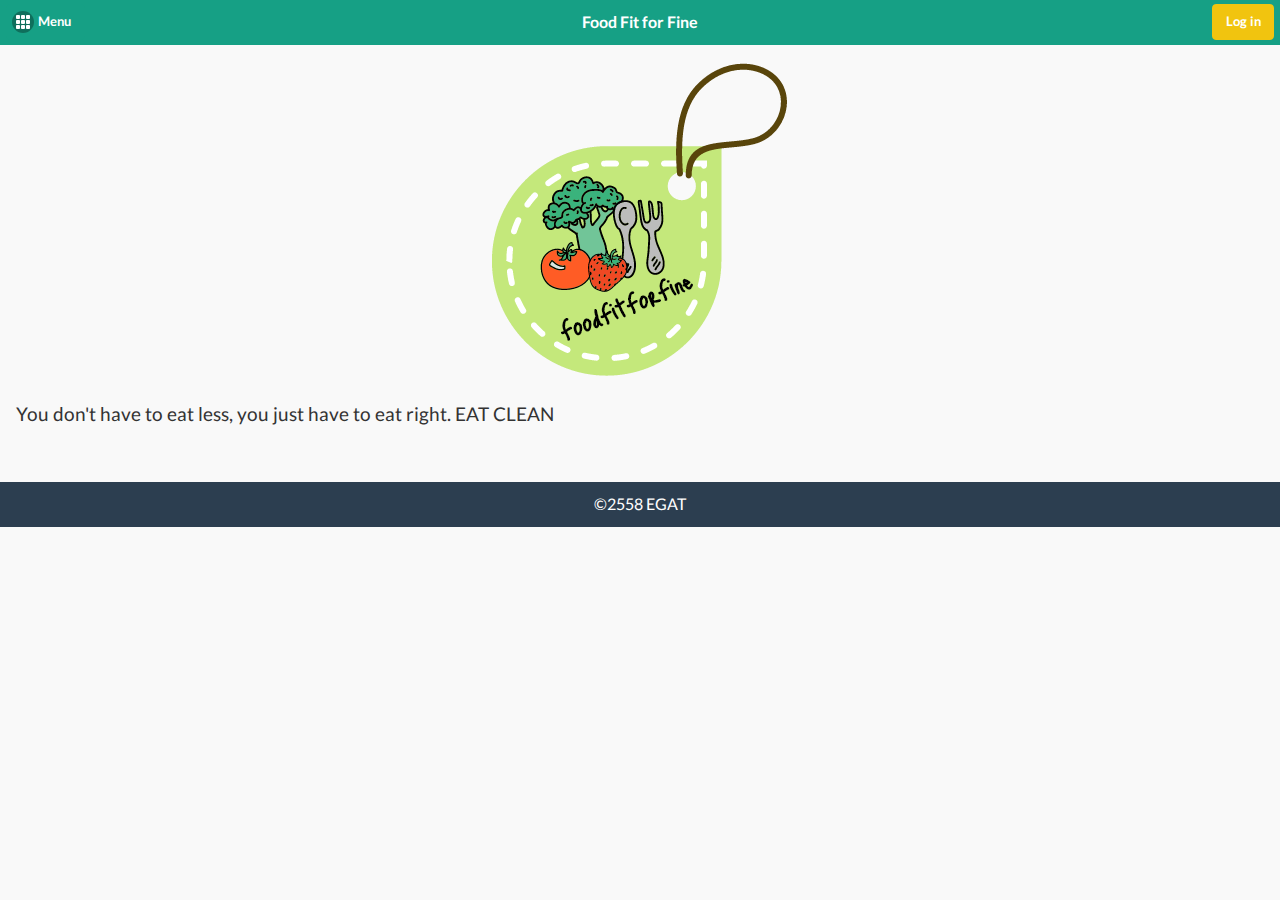
<file: index.html>
<!DOCTYPE html>
<!--
To change this license header, choose License Headers in Project Properties.
To change this template file, choose Tools | Templates
and open the template in the editor.
-->
<html>
    <head>
        <title>Food Fit For Fine</title>
        <meta charset="UTF-8">
        <meta name="viewport" content="width=device-width, initial-scale=1.0">        
        <!--<link href="css/themes/default/jquery.mobile-1.4.5.min.css" rel="stylesheet" type="text/css"/>-->
        <link href="css/app.css" rel="stylesheet" type="text/css"/>
        <link href="generated/jquery.mobile.flatui.css" rel="stylesheet" type="text/css"/>
        <script src="js/jquery.min.js" type="text/javascript"></script>
        <script src="js/jquery.mobile-1.4.5.min.js" type="text/javascript"></script>        
    </head>
    <body>
        <section data-role="page" id="home" data-title="Welcome">
            <header data-role="header" data-theme="b" >
                <H1>Food Fit for Fine</H1>  
                <a data-role="button" href="#main-menu" data-icon="grid">Menu</a>
                <a data-role="button" href="#login" class="ui-btn-right" data-theme="e">Log in</a>
            </header>
            <div data-role="content">                
                <a data-rel="popup" href="#pop1" data-transition="flip"><center><img src="images/my_logo.png" alt=""/></center></center></a>
                <H3>You don't have to eat less, you just have to eat right. EAT CLEAN</H3>
                <br>
            </div>
            <div data-role="popup" id="pop1">Clean food site for your fit body.</div>
            <footer data-role="footer">
                <h3>&copy;2558 EGAT</h3>
            </footer>
        </section>    
        <section data-role="page" id="main-menu">
            <header data-role="header" data-theme="c">               
                <H1>Main Menu</H1>                
                <a data-role="button" href="" data-rel="back" class="ui-btn-right" data-theme="e">Back</a>
            </header>
            <div data-role="content" data-theme="b">
                <div data-role="controlgroup" data-iconpos="left" class="ui-alt-icon">
                    <a data-role="button" href="form.html" data-icon="flat-heart" rel="external" >Check Calories</a>
                    <a data-role="button" href="foodlist.html#list" data-icon="flat-menu" rel="external" >Clean Food List</a>
                    <a data-role="button" href="thaicleanfood.html" data-icon="flat-location" rel="external">Clean Food Thai Thai</a>
                    <a data-role="button" href="tutorial.html" data-icon="flat-video" rel="external">Cooking Tutorial</a>
                    <a data-role="button" data-icon="flat-man" href="#about-us">About Us</a>    
                    <!--<a data-role="button" data-icon="flat-man" data-inline="true" href="hello.php">PHP</a>   -->
                    <br>
                    
                </div>
            </div>
            <footer data-role="footer">
                <h3>&copy;2558 EGAT</h3>
            </footer>
        </section>    
        <section data-role="page" id="app-detail">
            <header data-role="header" >

            </header>
            <div data-role="content">

            </div>
            <footer data-role="footer">
                <h3>&copy;2558 EGAT</h3>
            </footer>
        </section>    
        <section data-role="page" id="about-us">
            <header data-role="header" data-theme="b">
                <img src="images/mini_logo.png" alt="" class="ui-btn-left" height="37" width="37"/>
                <H1>About us</H1>                
                <a data-role="button" href="" data-rel="back" class="ui-btn-right" data-theme="e">Back</a>               
                
            </header>
            <div data-role="content">
                <h2>This App developed by Warangkana In-eyo.</h2>
                <br>
                <p>Credit:</p>
                <p>http://www.cleaneatingmag.com/slideshow/30-delicious-low-cal-meals/</p>
                <p>http://nutrition.saladworks.com/nutrition/CYO</p>                    
            </div>
            <footer data-role="footer">
                <h3>&copy;2558 EGAT</h3>
            </footer>
        </section>
        <section data-role="page" id="login">
            <header data-role="header" data-theme="b">
                <img src="images/mini_logo.png" alt="" class="ui-btn-left" height="37" width="37"/>
                <H1>Log in</H1>                
                <a data-role="button" href="" data-rel="back" class="ui-btn-right" data-theme="e">Back</a>
            </header>
            <div data-role="content">
                <form>
                    <div class="ui-field-contain">
                        <label>UserName:</label>
                        <input type="text" placeholder="User Name">
                    </div>
                    <div class="ui-field-contain">
                        <label>Password:</label>
                        <input type="password" placeholder="Password" data-clear-btn="true">
                    </div>
                    <div class="ui-field-contain">
                        <fieldset data-role="controlgroup" data-type="horizontal">
                            <button type="submit" data-icon="check" data-theme="f">Send</button>
                            <button type="reset" data-icon="delete" data-theme="f">Cancel</button>
                        </fieldset>
                    </div>
                </form>
            </div>
        </section>

        <script type="text/javascript">
            var serviceURL = "http://10.20.93.96/mycleanfood/typefood.php";
            var foodtype;
            var serviceURL2 = "http://10.20.93.96/mycleanfood/calorievalue.php";
            $("#query").on('pageinit',function (event){
             //alert("hello")   ;
             /*$.getJSON(serviceURL,function(data){
                 $("#food-list li").remove();   
                 foodtype=data.items;
             });*/
            });
            $(document).on('pageshow',"#query",function(){
                alert("sss");
                $.getJSON(serviceURL, function(data){
                 $("#food-list li").remove();   
                 foodtype = data.items;
                 $.each(foodtype,function(index,foodt){
                     $("#food-list").append("<li><a href='foodtype_detail.html?id="+foodt.id+"'>"+foodt.type_name+"</a></li>");
                     //$("#food-list").append("<li><a>"+foodt.type_name+"</a></li>");
                 });
                 $("#food-list").listview('refresh');
                });
            });
            /*$(document).on('pageshow',"#query",function(){
                $.getJSON(serviceURL, function(data){
                 $("#list option").remove();   
                 foodtype = data.items;
                 $.each(foodtype,function(index,foodt){
                     //alert(food.type_name);
                     $("#list").append($('<option>',{
                         value: foodtype.type_name,
                         text: foodtype.type_name
                     }));
                 });
                 //$("#food-list").listview('refresh');
                });
            });*/
            
            $(document).on('pageshow','#foodtype',function() {
               var id=getUrlVars()["id"] ;
               $.getJSON(serviceURL2+"?id="+id, function(data) {
                   var a = data.items;
                   $each(a,function (index,val) {
                       $("#sp1").html(val.type_name);
                   });
               });
            });
            
            function getUrlvars() {
                var vars = [], hash;
                var hashes = window.location.href.slice(window.location.href.indexOf('?')+1).split('&');
                for (var i=0; i<hashes.length; i++)
                {
                    hash = hashes[i].split('=');
                    vars.push(hash[0]);
                    vars[hash[0]] = hash[1];
                }
                return vars;
            }
        </script>
    </body>
</html>
</file>
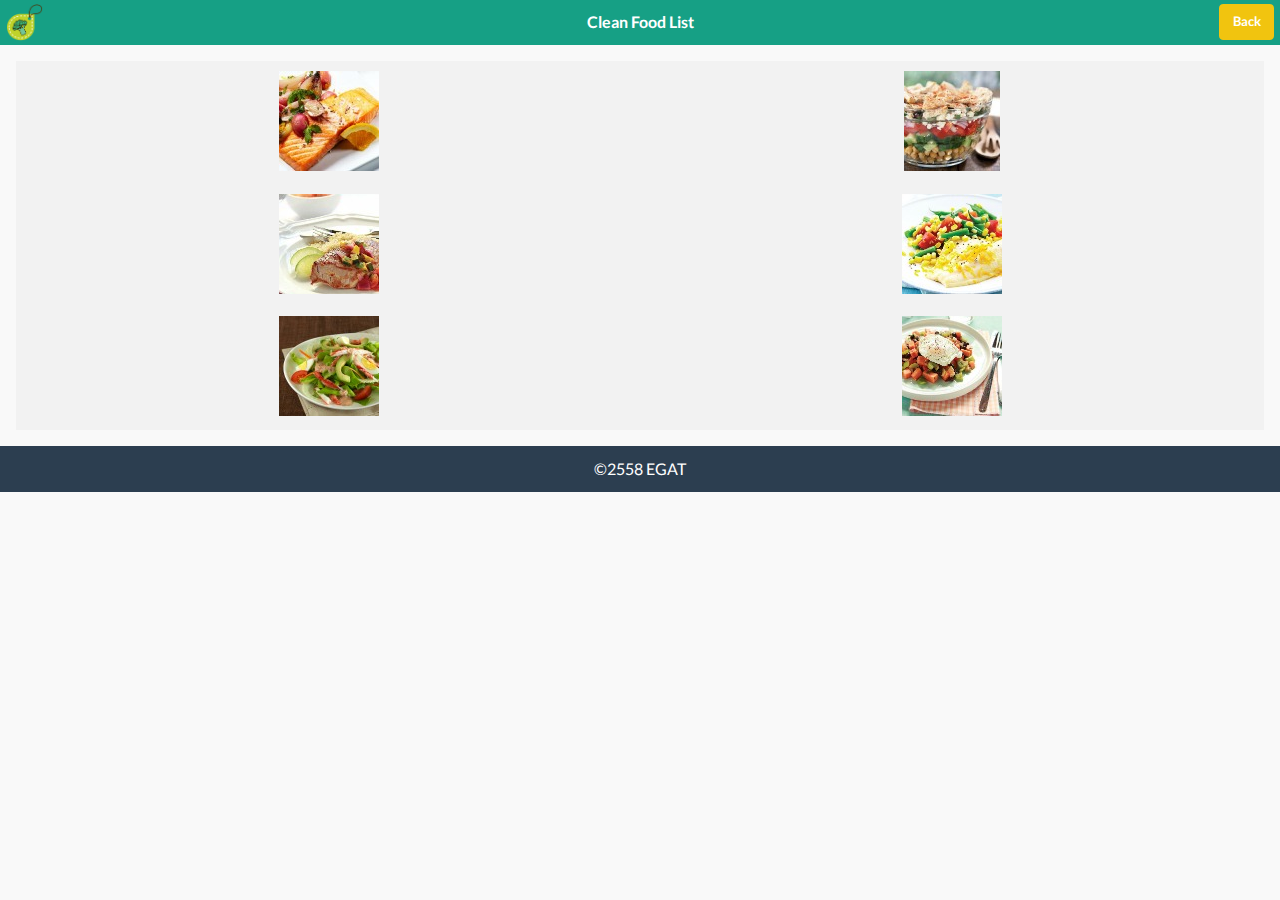
<file: foodlist.html>
<!DOCTYPE html>
<!--
To change this license header, choose License Headers in Project Properties.
To change this template file, choose Tools | Templates
and open the template in the editor.
-->
<html>
    <head>
        <title>Clean Food List</title>
        <meta charset="UTF-8">
        <meta name="viewport" content="width=device-width, initial-scale=1.0">
        <!--<link href="css/themes/default/jquery.mobile-1.4.5.min.css" rel="stylesheet" type="text/css"/>-->
        <link href="generated/jquery.mobile.flatui.css" rel="stylesheet" type="text/css"/>        
        <link href="css/app.css" rel="stylesheet" type="text/css"/>
        <script src="js/jquery.min.js" type="text/javascript"></script>
        <script src="js/jquery.mobile-1.4.5.min.js" type="text/javascript"></script>
    </head>
    <body>
        <section data-role="page" id="list" >
            <header data-role="header" data-theme="b">
                <img src="images/mini_logo.png" alt="" class="ui-btn-left" height="37" width="37"/>
                <h1>Clean Food List</h1>
                <a data-role="button" href="" data-rel="back" class="ui-btn-right" data-theme="e">Back</a>
            </header>
            <div data-role="content">
                <div data-role="navbar">
                    <ul class="nav navbar-nav">
                        <li><a href="#salmon" data-theme="c"><img class="ui-responsive" src="images/s_salmon.jpg" alt=""/></a></li>                        
                        <li><a href="#greek-salad" data-theme="c"><img src="images/s_GreekSaladwithBakedPita.jpg" alt=""/></a></li>                        
                        <li><a href="#pork-steak" data-theme="c"><img src="images/s_PorkSteak.jpg" alt=""/></a></li>                        
                        <li><a href="#catfish" data-theme="c"><img src="images/s_PoachedCatfishe.jpg" alt=""/></a></li>
                        <li><a href="#crab-salad" data-theme="c"><img src="images/s_CrabLouisSalad.jpg" alt=""/></a></li>                        
                        <li><a href="#green-chili" data-theme="c"><img src="images/s_GreenChiliHash.jpg" alt=""/></a></li>                        
                    </ul>
                </div><!-- /navbar -->
            </div>            
            <footer data-role="footer">
                <h3>&copy;2558 EGAT</h3>
            </footer>
        </section>
        <section data-role="page" id="show-calories">
            <header data-role="header">
                <img src="images/mini_logo.png" alt="" class="ui-btn-left" height="37" width="37"/>
                <h1>Clean Food</h1>
                    <a data-role="button" href="" data-rel="back" class="ui-btn-right">Back</a>
                <div data-role="navbar">
                <ul>
                    <li><a href="#calories">Calories</a></li>
                    <li><a href="#ingredient">Ingredient</a></li>
                    <li><a href="#instruction">Instruction</a></li>
                </ul>
                </div><!-- /navbar -->
            </header>
            <div data-role="content">

            </div>
            <footer data-role="footer">
                <h3>&copy;2558 EGAT</h3>
            </footer>
        </section>
        <!-- SALMON -->
        <section data-role="page" id="salmon">
            <header data-role="header" data-theme="c">                
                <h1>Recommend Dish</h1>
                    <a data-role="button" href="" data-rel="back" class="ui-btn-right" data-theme="e">Back</a>
                <div data-role="navbar">
                <ul>
                    <li><a href="#calories-salmon" data-theme="a">Calories</a></li>
                    <li><a href="#ingredient-salmon" data-theme="b">Ingredient</a></li>
                    <li><a href="#instruction-salmon" data-theme="g">Instruction</a></li>
                </ul>
                </div><!-- /navbar -->
            </header>
            <div data-rold="content">
                <h1>Salmon, Radish & Shallot Roast</h1>  
                <img src="images/salmon.jpg" alt=""/>                
            </div>
            <footer data-role="footer">
                <h3>&copy;2558 EGAT</h3>
            </footer>
        </section>
        <section data-role="page" id="calories-salmon">
            <header data-role="header" data-theme="c">
                <h1>Calories</h1>
                    <a data-role="button" href="" data-rel="back" class="ui-btn-right" data-theme="e">Back</a>
                <div data-role="navbar">
                <ul>
                    <li><a href="#calories-salmon" data-theme="a">Calories</a></li>
                    <li><a href="#ingredient-salmon" data-theme="b">Ingredient</a></li>
                    <li><a href="#instruction-salmon" data-theme="g">Instruction</a></li>
                </ul>
                </div><!-- /navbar -->
            </header>   
            <div data-role="content">
                <h3>1 salmon fillet and 2/3 cup vegetables</h3>
                <br>
                <ul data-role="listview" class="ui-listview ui-corner-all ui-shadow">
                    <li data-role="list-divider" data-theme="b">
                        Calories: 244
                    </li>
                    <li class="ui-li ui-btn-up-a">
                        <table>
                            <tr>
                                <td>Total Fat: </td>
                                <td>11 g.</td>
                            </tr>
                            <tr>
                                <td>Omega-3s: </td>
                                <td>2,480 mg.</td>
                            </tr>
                            <tr>
                                <td>Omega-6s: </td>
                                <td>780 mg.</td>
                            </tr>
                            <tr>
                                <td>Carvs: </td>
                                <td>6 g.</td>
                            </tr>
                            <tr>
                                <td>Fiber: </td>
                                <td>1 g.</td>
                            </tr>
                            <tr>
                                <td>Sugers: </td>
                                <td>2 g.</td>
                            </tr>
                            <tr>
                                <td>Protein: </td>
                                <td>29 g.</td>
                            </tr>
                            <tr>
                                <td>Sodium: </td>
                                <td>313 mg.</td>
                            </tr>
                            <tr>
                                <td>Cholesterol: </td>
                                <td>78 mg.</td>
                            </tr>
                        </table>
                    </li>
                </ul>
            </div>
        </section>
        <section data-role="page" id="ingredient-salmon">
            <header data-role="header" data-theme="c">
                <h1>Ingredient</h1>
                    <a data-role="button" href="" data-rel="back" class="ui-btn-right" data-theme="e">Back</a>
                <div data-role="navbar">
                <ul>
                    <li><a href="#calories-salmon" data-theme="a">Calories</a></li>
                    <li><a href="#ingredient-salmon" data-theme="b">Ingredient</a></li>
                    <li><a href="#instruction-salmon" data-theme="g">Instruction</a></li>
                </ul>
                </div><!-- /navbar -->
            </header> 
            <div data-role="content">            
                <ul data-role="listview" class="ui-listview ui-corner-all ui-shadow">
                    <li data-role="list-divider" data-theme="b">
                        Ingredient
                    </li>
                    <li class="ui-li ui-btn-up-a">
                        <span>- Olive oil cooking spray</span><br>
                        <span>- 8 shallots, halved lengthwise, roots left intact and outer layer discarded</span><br>
                        <span>- 18 radishes, trimmed and halved lengthwise (if large, quartered)</span>
                        
                    </li>
                    
                </ul>
            </div>
        </section>

                 
        
    </body>
</html>
</file>
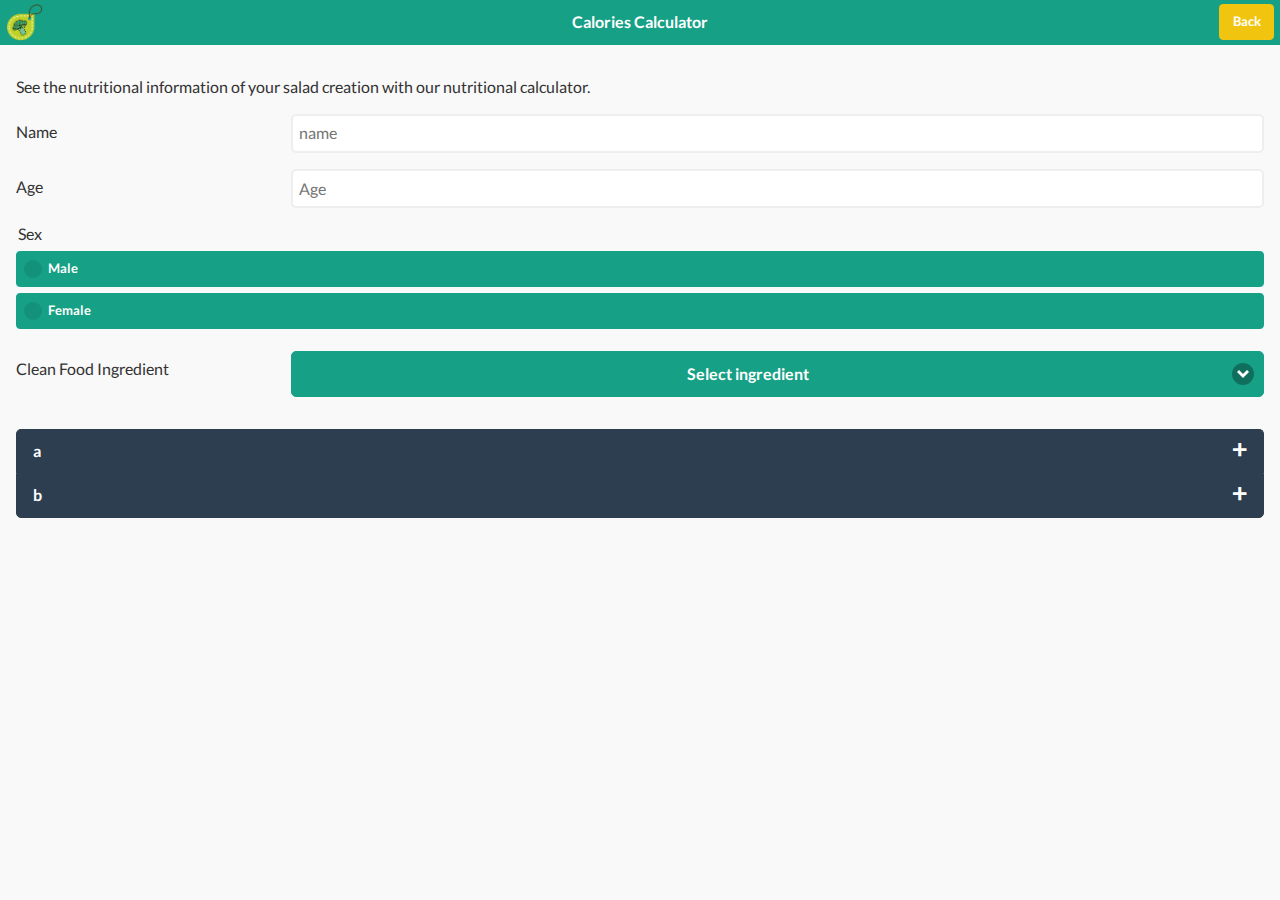
<file: form.html>
<!DOCTYPE html>
<!--
To change this license header, choose License Headers in Project Properties.
To change this template file, choose Tools | Templates
and open the template in the editor.
-->
<html>
    <head>
        <title>TODO supply a title</title>
        <meta charset="UTF-8">
        <meta name="viewport" content="width=device-width, initial-scale=1.0">
        <link href="css/app.css" rel="stylesheet" type="text/css"/>
        <link href="generated/jquery.mobile.flatui.css" rel="stylesheet" type="text/css"/>
        <script src="js/jquery.min.js" type="text/javascript"></script>
        <script src="js/jquery.mobile-1.4.5.min.js" type="text/javascript"></script>   
    </head>
    <body>
        <section data-role="page" id="query">
            <header data-role="header" data-theme="b">
                <img src="images/mini_logo.png" alt="" class="ui-btn-left" height="37" width="37"/>
                <h1>Calories Calculator</h1>    
                <a data-role="button" href="" data-rel="back" class="ui-btn-right" data-theme="e">Back</a>
            </header>
            <div data-role="content">
                <p>See the nutritional information of your salad creation with our nutritional calculator.</p> 
                <form>
                    <div class="ui-field-contain">
                        <label>Name</label> 
                        <input type="text" placeholder="name" data-clear-btn="true">
                    </div>
                    <div class="ui-field-contain">
                        <label>Age</label> 
                        <input type="number" placeholder="Age">
                    </div>
                    <div class="ui-field-contain">
                        <fieldset data-rold="controlgroup">
                            <legend>Sex</legend> 
                            <input type="radio" name="sex" id="rs1" value="male" data-theme="b" data-mini="true">
                            <label for="rs1">Male</label>
                            <input type="radio" name="sex" id="rs2" value="female" data-theme="b" data-mini="true">
                            <label for="rs2">Female</label>
                        </fieldset>
                    </div>
                    <!--<div class="ui-field-contain">
                        <fieldset data-rold="controlgroup">
                            <legend>Select ingredient</legend> 
                            <input type="radio" name="food" id="r1" value="FreshSpinach" data-theme="b" data-mini="true">
                            <label for="r1">Fresh Spinach</label>
                            <input type="radio" name="food" id="r2" value="BabySpringMix" data-theme="b" data-mini="true">
                            <label for="r2">Baby Spring Mix</label>
                            <input type="radio" name="food" id="r3" value="BaconBits" data-theme="b" data-mini="true">
                            <label for="r3">Bacon Bits</label>
                            <input type="radio" name="food" id="r4" value="checken" data-theme="b" data-mini="true">
                            <label for="r4">Chicken</label>
                            <input type="radio" name="food" id="r5" value="tuna" data-theme="b" data-mini="true">
                            <label for="r5">Tuna</label>
                            <input type="radio" name="food" id="r6" value="shrimp" data-theme="b" data-mini="true">
                            <label for="r6">Shrimp</label>
                        </fieldset>
                    </div>-->
                    <div class="ui-field-contain">
                        <label>Clean Food Ingredient</label>
                        <select name="list" multiple="multiple" id="list" data-native-menu="false" data-theme="b">
                            <option>Select ingredient</option>
                            <option>Fresh Spinach</option>
                            <option>Baby Spring Mix</option>
                            <option>Bacon Bits</option>
                            <option>Chicken</option>
                            <option>Tuna</option>
                            <option>Shrimp</option>
                        </select>
                    </div>
                    <div class="ui-field-contain">
                        <ul data-role="listview" data-inset="true" id="food-list">
                            <li data-icon="flat-plus"><a>a</a></li>
                            <li data-icon="flat-plus"><a>b</a></li>
                        </ul>
                    </div>
                </form>
            </div>
        </section>
        
        
    </body>
</html>
</file>
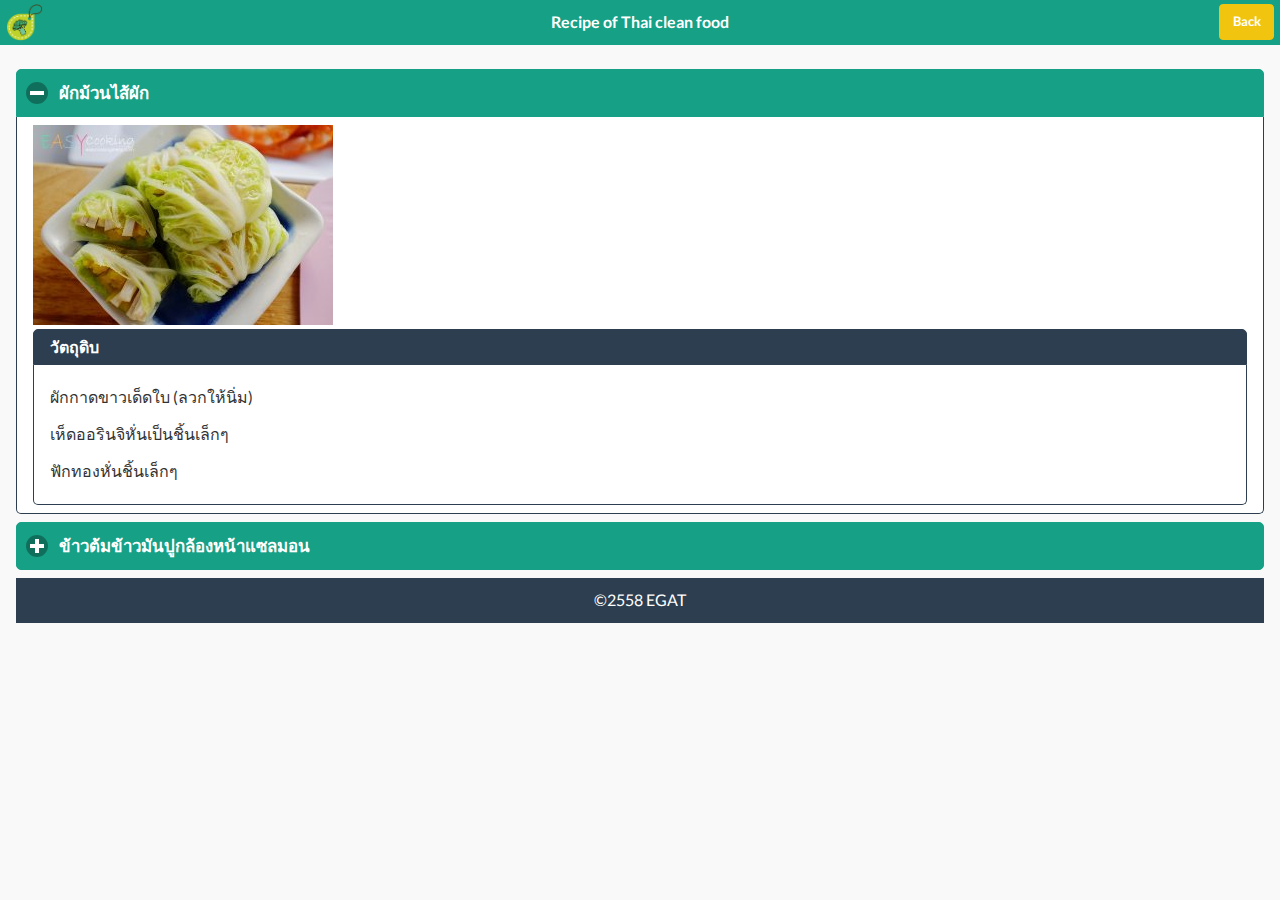
<file: thaicleanfood.html>
<!DOCTYPE html>
<!--
To change this license header, choose License Headers in Project Properties.
To change this template file, choose Tools | Templates
and open the template in the editor.
-->

<html>
    <head>
        <title>Clean Food Thai Thai</title>
        <meta charset="UTF-8">
        <meta name="viewport" content="width=device-width, initial-scale=1.0">
        <link href="generated/jquery.mobile.flatui.css" rel="stylesheet" type="text/css"/>        
        <link href="css/app.css" rel="stylesheet" type="text/css"/>
        <script src="js/jquery.min.js" type="text/javascript"></script>
        <script src="js/jquery.mobile-1.4.5.min.js" type="text/javascript"></script>
    </head>
    <body>
        <section data-role="page" id="thai-food">
            <header data-role="header" data-theme="b">
                <img src="images/mini_logo.png" alt="" class="ui-btn-left" height="37" width="37"/>
                <h2>Recipe of Thai clean food</h2>
                <a data-role="button" href="" data-rel="back" class="ui-btn-right" data-theme="e">Back</a>
            </header>
            <div data-role="content">
                <div data-role="collapsible" data-collapsed="false" data-theme="b">                    
                    <h3>ผักม้วนไส้ผัก</h3>
                    <img src="images/ผักม้วน.jpg" alt=""/>  
                    <div class="ui-corner-all custom-corners">
                        <div class="ui-bar ui-bar-a"><h4>วัตถุดิบ</h4></div>
                        <div class="ui-body ui-body-a">
                             <p>ผักกาดขาวเด็ดใบ (ลวกให้นิ่ม)</p>
                            <p>เห็ดออรินจิหั่นเป็นชิ้นเล็กๆ</p>
                            <p>ฟักทองหั่นชิ้นเล็กๆ</p>
                        </div>                        
                    </div>
                </div>
                <div data-role="collapsible" data-theme="b">
                    <h3>ข้าวต้มข้าวมันปูกล้องหน้าแซลมอน</h3>
                    <img src="images/ข้าวต้มมันปู.jpg" alt=""/>
                    <div class="ui-corner-all custom-corners">
                        <div class="ui-bar ui-bar-a"><h4>วัตถุดิบ</h4></div>                 
                        <div class="ui-body ui-body-a">
                            <p>ข้าวมันปูกล้อง</p>
                            <p>ธัญพืชที่ชอบ เช่น อัลมอนด์ งาดำ งาขาว</p>
                            <p>แซลมอนรมควัน</p>
                            <p>พริกขี้หนูซอย</p>
                        </div>
                    </div>          
                </div>
            <footer data-role="footer">
                <h3>&copy;2558 EGAT</h3>
            </footer>
        </section>
    </body>
</html>
</file>
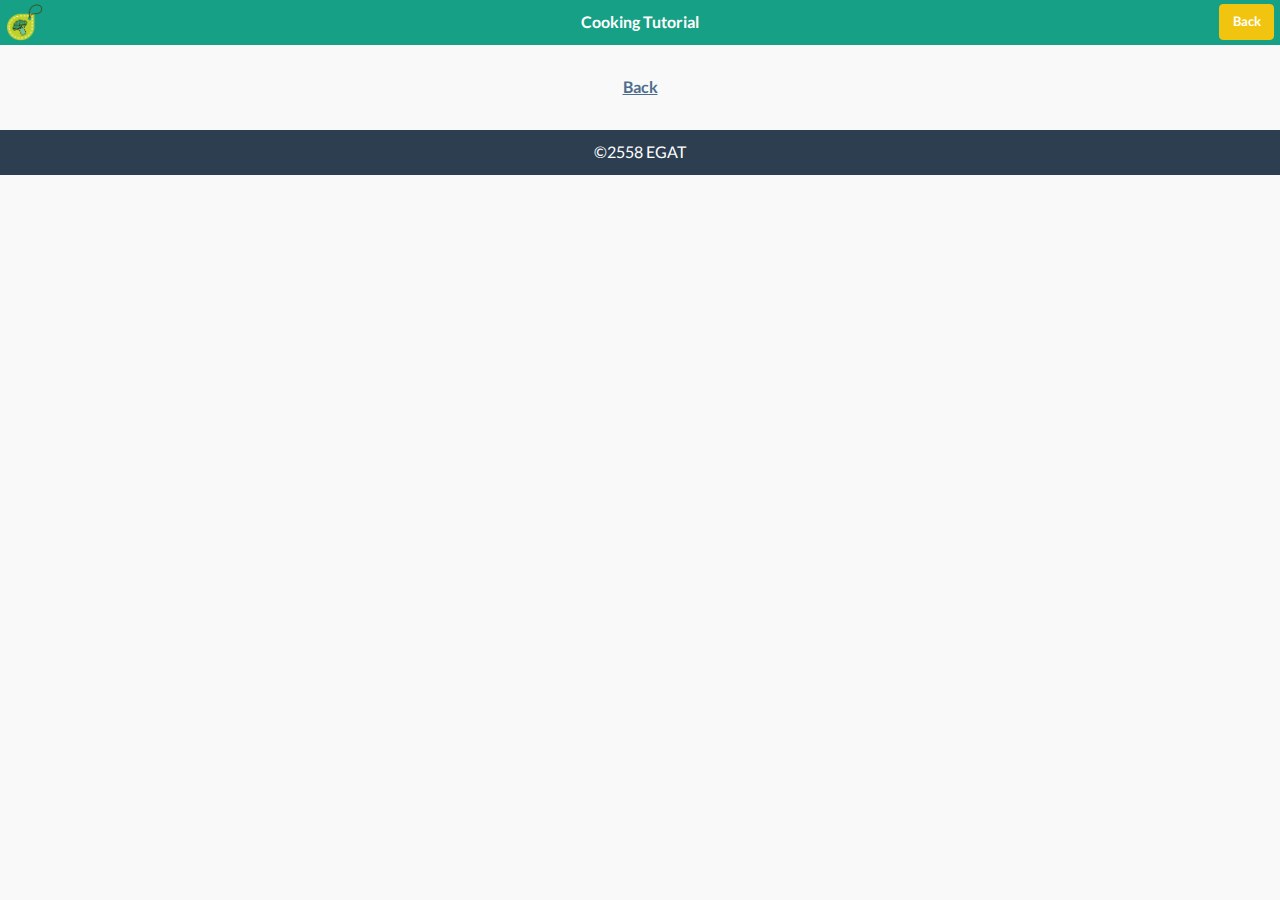
<file: tutorial.html>
<!DOCTYPE html>
<!--
To change this license header, choose License Headers in Project Properties.
To change this template file, choose Tools | Templates
and open the template in the editor.
-->
<html>
    <head>
        <title>Cooking Tutorial</title>
        <meta charset="UTF-8">
        <meta name="viewport" content="width=device-width, initial-scale=1.0">
        <link href="generated/jquery.mobile.flatui.css" rel="stylesheet" type="text/css"/>        
        <link href="css/app.css" rel="stylesheet" type="text/css"/>
        <script src="js/jquery.min.js" type="text/javascript"></script>
        <script src="js/jquery.mobile-1.4.5.min.js" type="text/javascript"></script>
    </head>
    <body>
        <section data-role="page" id="tutorial">
            <header data-role="header" data-theme="b">
                <img src="images/mini_logo.png" alt="" class="ui-btn-left" height="37" width="37"/>
                <h1>Cooking Tutorial</h1>
                <a data-role="button" href="" data-rel="back" class="ui-btn-right" data-theme="e">Back</a>
            </header>
            <div data-role="content">
                <p class="plink"><a href="" data-rel="back">Back</a></p>
            </div>
            <footer data-role="footer">
                <h3>&copy;2558 EGAT</h3>
            </footer>
        </section>
    </body>
</html>
</file>
<file: css/app.css>
/*
To change this license header, choose License Headers in Project Properties.
To change this template file, choose Tools | Templates
and open the template in the editor.
*/
/* 
    Created on : 13-Oct-2015, 14:54:14
    Author     : EGAT
*/

p.plink {
    text-align: center;
}
.custom-corners .ui-bar {
-webkit-border-top-left-radius: inherit;
border-top-left-radius: inherit;
-webkit-border-top-right-radius: inherit;
border-top-right-radius: inherit;
}
.custom-corners .ui-body {
border-top-width: 0;
-webkit-border-bottom-left-radius: inherit;
border-bottom-left-radius: inherit;
-webkit-border-bottom-right-radius: inherit;
border-bottom-right-radius: inherit;
}
</file>
